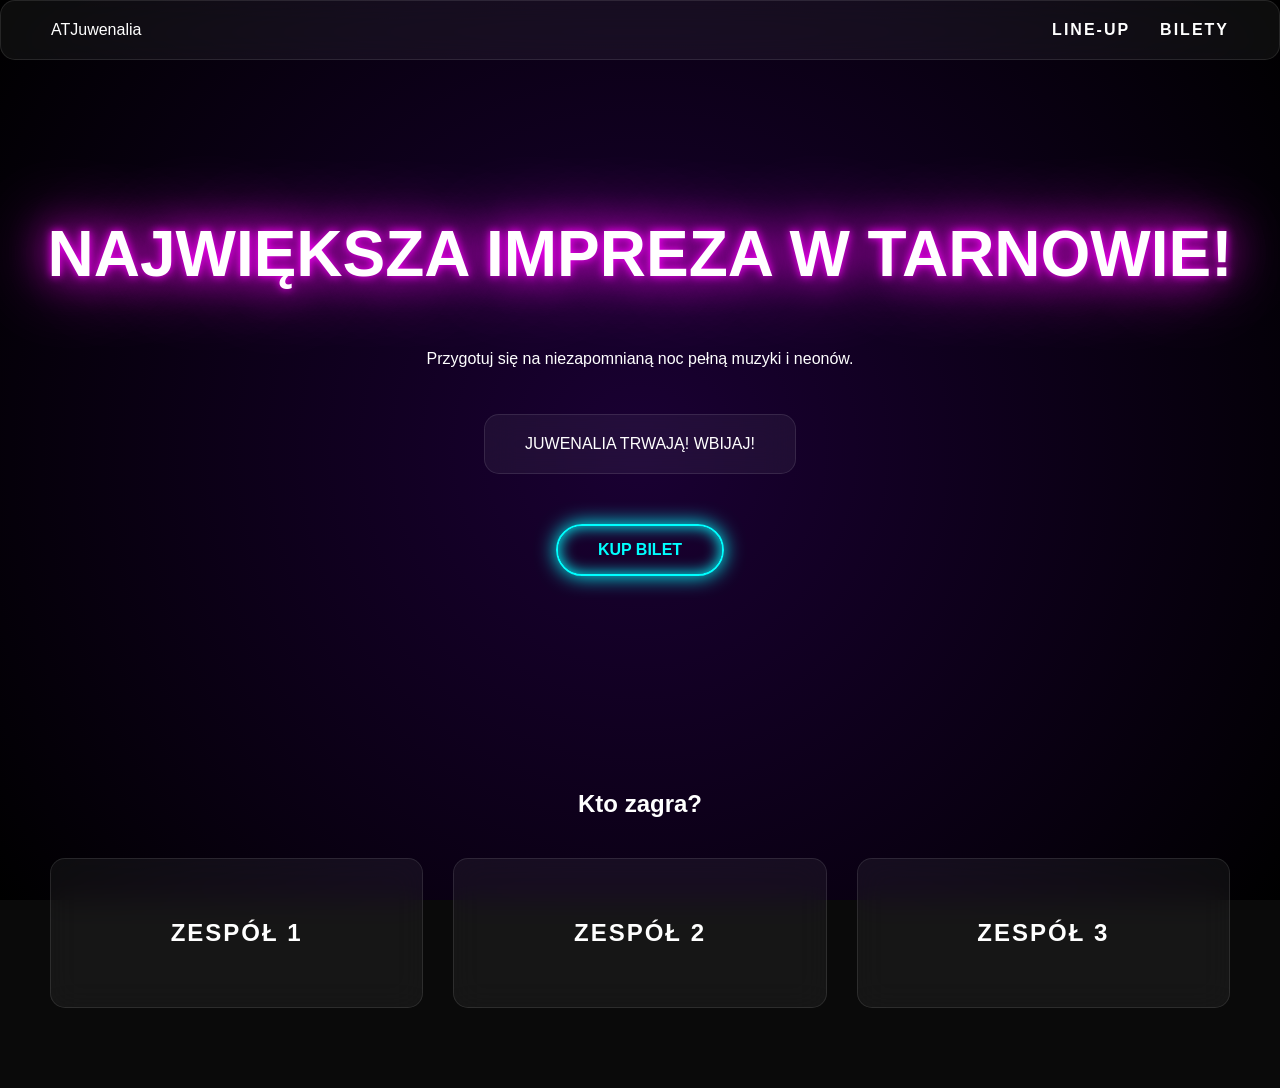
<file: index.html>
<!DOCTYPE html>
<html lang="pl">
<head>
    <meta charset="UTF-8">
    <meta name="viewport" content="width=device-width, initial-scale=1.0">
    <title>Juwenalia AT Tarnów 2026 | Odpal kosmos!</title>
    <link rel="stylesheet" href="style.css">
</head>
<body>
    <!-- Tło z wideo lub animowanym gradientem -->
    <div class="animated-bg"></div>

    <nav class="glass-nav">
        <div class="logo">AT<span>Juwenalia</span></div>
        <ul class="nav-links">
            <li><a href="#lineup">Line-up</a></li>
            <li><a href="#tickets">Bilety</a></li>
        </ul>
    </nav>

    <header id="hero" class="hidden">
        <h1 class="neon-text">Największa impreza w Tarnowie!</h1>
        <p>Przygotuj się na niezapomnianą noc pełną muzyki i neonów.</p>
        <div id="countdown" class="glass-panel">
            <!-- Tutaj JS wstrzyknie odliczanie -->
        </div>
        <a href="checkout.html" class="cta-button">Kup Bilet</a>
    </header>

    <section id="lineup" class="hidden">
        <h2>Kto zagra?</h2>
        <div class="lineup-grid">
            <div class="artist-card glass-panel">ZESPÓŁ 1</div>
            <div class="artist-card glass-panel">ZESPÓŁ 2</div>
            <div class="artist-card glass-panel">ZESPÓŁ 3</div>
        </div>
    </section>

    <script src="app.js"></script>
</body>
</html>
</file>
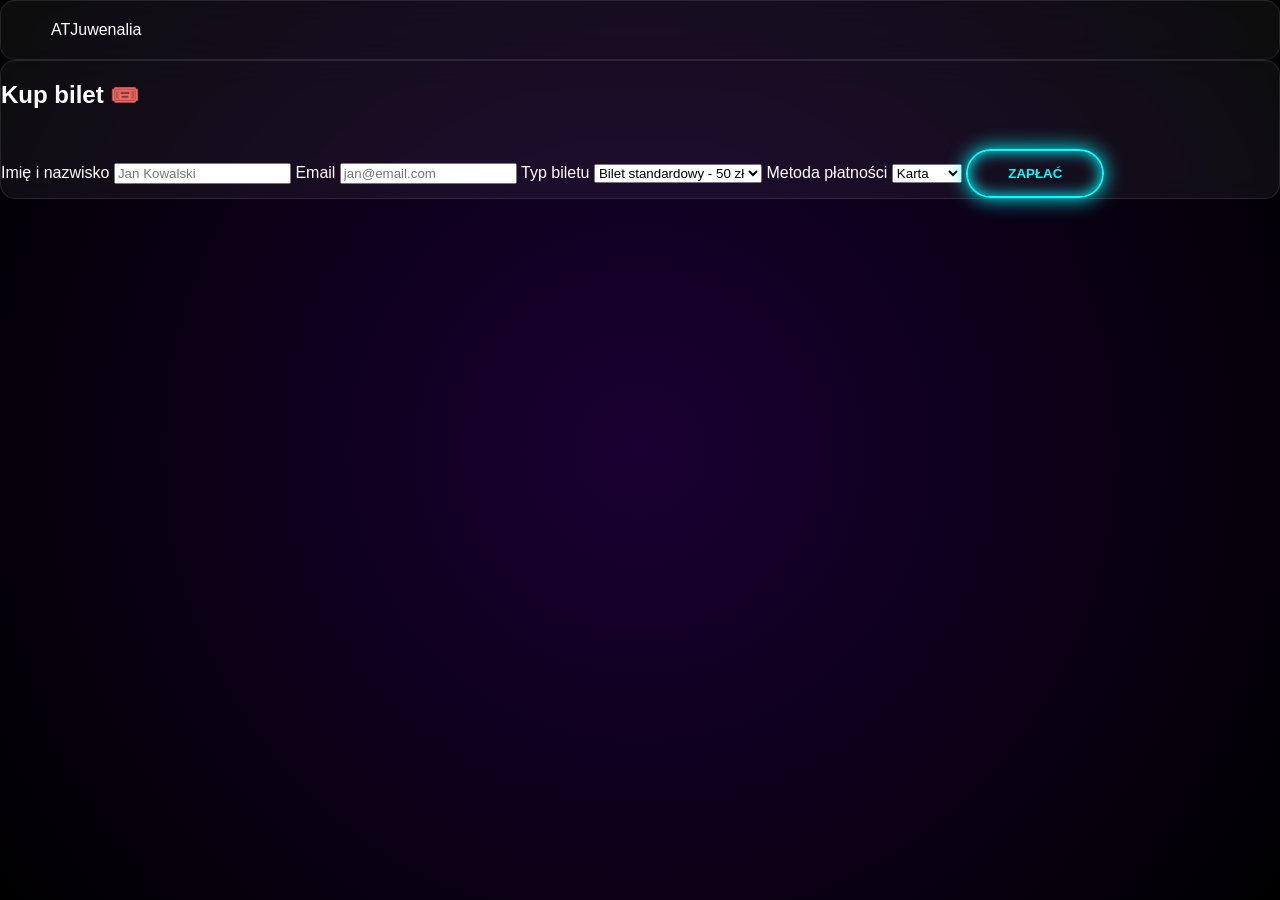
<file: checkout.html>
<!DOCTYPE html>
<html lang="pl">
<head>
    <meta charset="UTF-8">
    <meta name="viewport" content="width=device-width, initial-scale=1.0">
    <title>Checkout | Juwenalia AT Tarnów 2026</title>
    <link rel="stylesheet" href="style.css">
</head>
<body>

<div class="animated-bg"></div>

<nav class="glass-nav">
    <div class="logo">AT<span>Juwenalia</span></div>
</nav>

<section class="checkout-container glass-panel">
    <h1>Kup bilet 🎟️</h1>

    <form class="checkout-form">
        <label>Imię i nazwisko</label>
        <input type="text" placeholder="Jan Kowalski" required>

        <label>Email</label>
        <input type="email" placeholder="jan@email.com" required>

        <label>Typ biletu</label>
        <select>
            <option>Bilet standardowy - 50 zł</option>
            <option>VIP - 120 zł</option>
        </select>

        <label>Metoda płatności</label>
        <select>
            <option>Karta</option>
            <option>BLIK</option>
            <option>Przelew</option>
        </select>

        <button type="submit" class="cta-button">Zapłać</button>
    </form>
</section>

</body>
</html>
</file>
<file: style.css>
:root {
    --primary: #ff00ff; /* Neon Pink */
    --secondary: #00ffff; /* Cyber Blue */
    --bg-dark: #0a0a0a;
}

body {
    margin: 0;
    font-family: 'Segoe UI', Tahoma, Geneva, Verdana, sans-serif;
    background-color: var(--bg-dark);
    color: white;
    overflow-x: hidden;
}

header#hero{
    display: flex;
    flex-direction: column;
    align-items: center;
    text-align: center;
}

/* Animowane tło */
.animated-bg {
    position: fixed;
    top: 0; left: 0; width: 100vw; height: 100vh;
    background: radial-gradient(circle at 50% 50%, #1a0033 0%, #000000 100%);
    z-index: -1;
}

/* Glassmorphism - Szklane panele */
.glass-nav, .glass-panel {
    background: rgba(255, 255, 255, 0.05);
    backdrop-filter: blur(15px);
    -webkit-backdrop-filter: blur(15px);
    border: 1px solid rgba(255, 255, 255, 0.1);
    border-radius: 15px;
}

.glass-nav {
    display: flex;
    justify-content: space-between;
    padding: 20px 50px;
    position: sticky;
    top: 0;
    z-index: 100;
}

/* Efekt Neonu */
.neon-text {
    font-size: 4rem;
    text-transform: uppercase;
    text-shadow: 0 0 10px var(--primary), 0 0 40px var(--primary), 0 0 80px var(--primary);
}

.cta-button {
    display: inline-block;
    padding: 15px 40px;
    margin-top: 20px;
    background: transparent;
    color: var(--secondary);
    border: 2px solid var(--secondary);
    border-radius: 30px;
    text-decoration: none;
    font-weight: bold;
    text-transform: uppercase;
    box-shadow: 0 0 15px var(--secondary) inset, 0 0 20px var(--secondary);
    transition: 0.3s;
}

.cta-button:hover {
    background: var(--secondary);
    color: black;
    box-shadow: 0 0 30px var(--secondary) inset, 0 0 50px var(--secondary);
}

/* Animacje wejścia przy scrollowaniu (powiązane z JS) */
.hidden {
    opacity: 0;
    transform: translateY(50px);
    transition: all 1s ease-out;
}

.show {
    opacity: 1;
    transform: translateY(0);
}
/* --- POPRAWKA NAWIGACJI --- */
.nav-links {
    list-style: none; /* Usuwa kropki */
    display: flex; /* Układa linki poziomo */
    gap: 30px; /* Odstępy między linkami */
    margin: 0;
    padding: 0;
    align-items: center;
}

.nav-links a {
    color: white;
    text-decoration: none;
    text-transform: uppercase;
    letter-spacing: 2px;
    font-weight: bold;
    transition: color 0.3s, text-shadow 0.3s;
}

.nav-links a:hover {
    color: var(--secondary);
    text-shadow: 0 0 10px var(--secondary);
}

/* --- POPRAWKA SEKCJI HERO --- */
#hero {
    min-height: 70vh; /* Zajmuje większość ekranu */
    display: flex;
    flex-direction: column;
    justify-content: center;
    align-items: center;
    text-align: center;
    padding: 0 20px;
}

#countdown {
    padding: 20px 40px;
    margin: 30px 0;
}

/* --- POPRAWKA SEKCJI LINE-UP --- */
#lineup {
    padding: 80px 50px;
    text-align: center;
}

.lineup-grid {
    display: grid;
    /* Automatyczna siatka - dopasuje się do ekranu */
    grid-template-columns: repeat(auto-fit, minmax(250px, 1fr));
    gap: 30px;
    max-width: 1200px;
    margin: 40px auto 0 auto; /* Wyśrodkowanie całej siatki */
}

.artist-card {
    padding: 60px 20px;
    font-size: 1.5rem;
    font-weight: bold;
    letter-spacing: 2px;
    cursor: pointer;
    transition: transform 0.3s ease, box-shadow 0.3s ease;
}

/* Efekt "podniesienia" karty po najechaniu myszką */
.artist-card:hover {
    transform: translateY(-10px);
    box-shadow: 0 10px 30px rgba(0, 255, 255, 0.2);
    border-color: var(--secondary);
}
</file>
